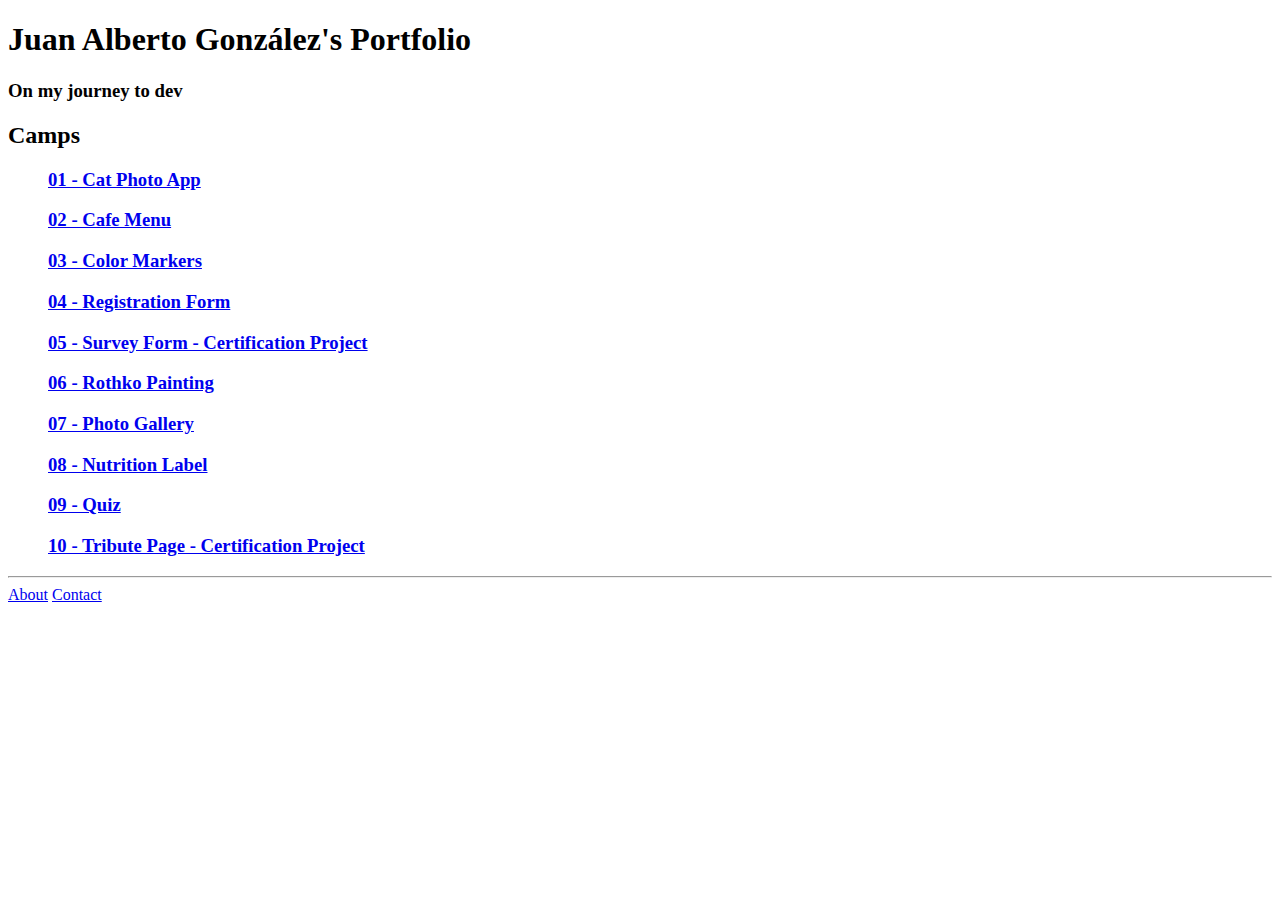
<file: index.html>
<!-- TODO 1: Create the HTML Boilerplate -->
<!DOCTYPE html>
<html lang="en">
<head>
  <meta charset="UTF-8">
  <meta name="viewport" content="width=device-width, initial-scale=1.0">
  <title>Juan Alberto Glez's Portfolio</title>
</head>
<body>
  <h1>Juan Alberto González's Portfolio</h1>
  <h3>On my journey to dev</h3>
  <h2>Camps</h2>
  <ul style="list-style: none;">
    <li>
      <a href="./fcc/01-responsive-web/01-cat-photo-app/index.html" title="01 - Cat Photo App"><h3>01 - Cat Photo App</h3></a>
    </li>
    <li>
      <a href="./fcc/01-responsive-web/02-cafe-menu/index.html" title="02 - Cafe Menu"><h3>02 - Cafe Menu</h3></a>
    </li>
    <li>
      <a href="./fcc/01-responsive-web/03-color-markers/index.html" title="03 - Color Markers"><h3>03 - Color Markers</h3></a>
    </li>
    <li>
      <a href="./fcc/01-responsive-web/04-registration-form/index.html" title="04 - Registration Form"><h3>04 - Registration Form</h3></a>
    </li>
    <li>
      <a href="./fcc/01-responsive-web/05-survey-form/index.html" title="05 - Survey Form"><h3>05 - Survey Form - Certification Project</h3></a>
    </li>
    <li>
      <a href="./fcc/01-responsive-web/06-rothko-painting/index.html" title="06 - Rothko Papinting"><h3>06 - Rothko Painting</h3></a>
    </li>
    <li>
      <a href="./fcc/01-responsive-web/07-photo-gallery/index.html" title="07 - Photo Gallery"><h3>07 - Photo Gallery</h3></a>
    </li>
    <li>
      <a href="./fcc/01-responsive-web/08-nutrition-label/index.html" title="08 - Nutrition Label"><h3>08 - Nutrition Label</h3></a>
    </li>
    <li>
      <a href="./fcc/01-responsive-web/09-quiz/index.html" title="09 - Quiz"><h3>09 - Quiz</h3></a>
    </li>
    <li>
      <a href="./fcc/01-responsive-web/10-tribute/index.html" title="10 - Tribute Page - Certification Project"><h3>10 - Tribute Page - Certification Project</h3></a>
    </li>
  </ul>
  <hr>
  <a href="./public/about.html">About</a>
  <a href="./public/about.html">Contact</a>

</body>
</html>
<!-- TODO 2: Add Your previous projects' HTML into the public folder -->

<!-- TODO 3: Take screenshots of your project previews and add the images to the images folder -->

<!-- TODO 4: Add titles/subtitles etc. -->

<!-- TODO 5: Add a link to the project pages -->

<!-- TODO 6: Add images to show the project previews 
HINT for TODO 6: You can use the height attribute set to 200 to make the image smaller:
https://developer.mozilla.org/en-US/docs/Web/HTML/Element/img#attr-height -->

<!-- TODO 7: Add the Contact Me and About Me page links -->
</file>
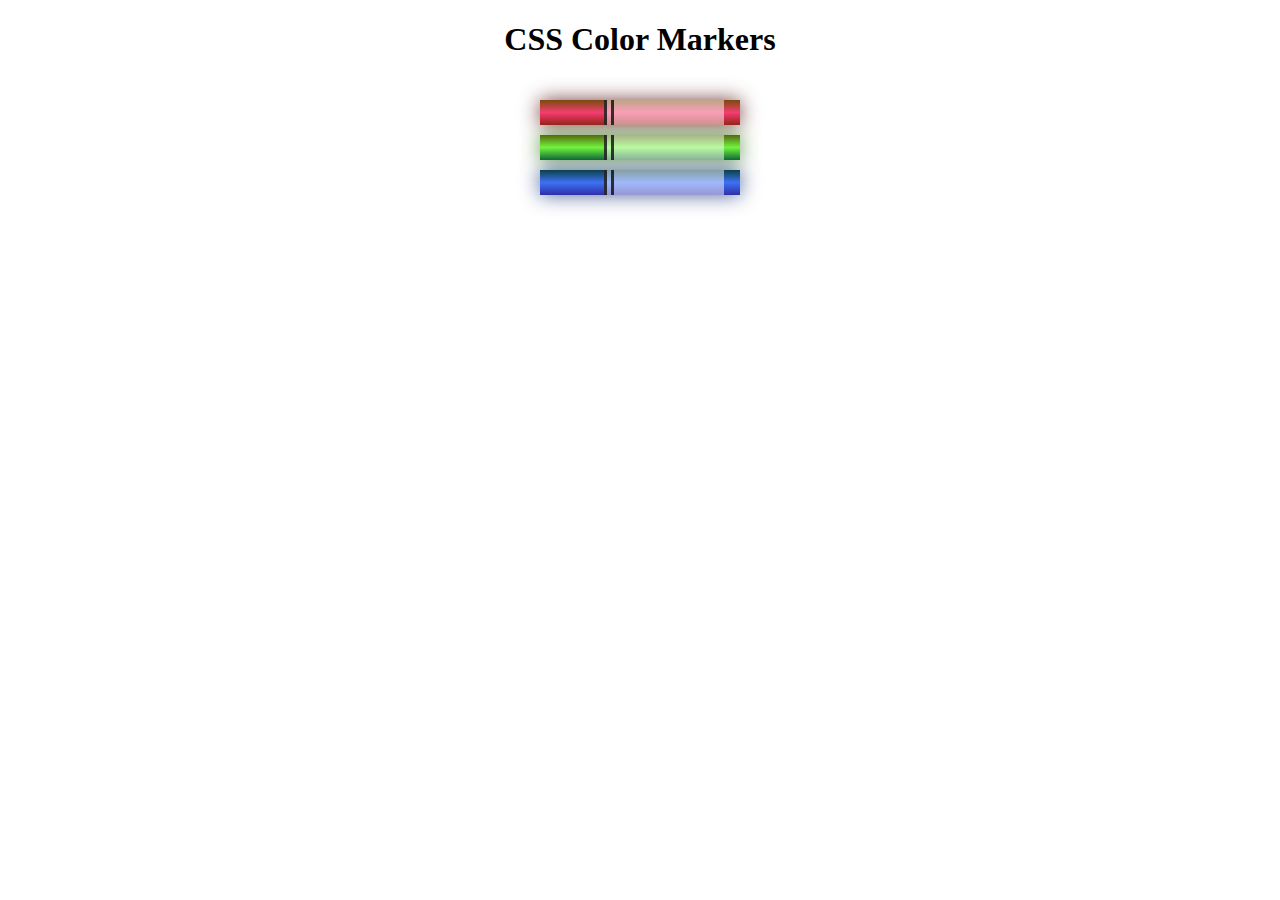
<file: fcc/01-responsive-web/03-color-markers/index.html>
<!DOCTYPE html>
<html lang="en">
  <head>
    <meta charset="utf-8">
    <meta name="viewport" content="width=device-width, initial-scale=1.0">
    <title>Colored Markers</title>
    <link rel="stylesheet" href="styles.css">
  </head>
  <body>
    <h1>CSS Color Markers</h1>
    <div class="container">
      <div class="marker red">
        <div class="cap"></div>
        <div class="sleeve"></div>
      </div>
      <div class="marker green">
        <div class="cap"></div>
        <div class="sleeve"></div>
      </div>
      <div class="marker blue">
        <div class="cap"></div>
        <div class="sleeve"></div>
      </div>
    </div>
    <script defer type="text/javascript" src="https://cdn.freecodecamp.org/testable-projects-fcc/v1/bundle.js"></script>
  </body>
</html>
</file>
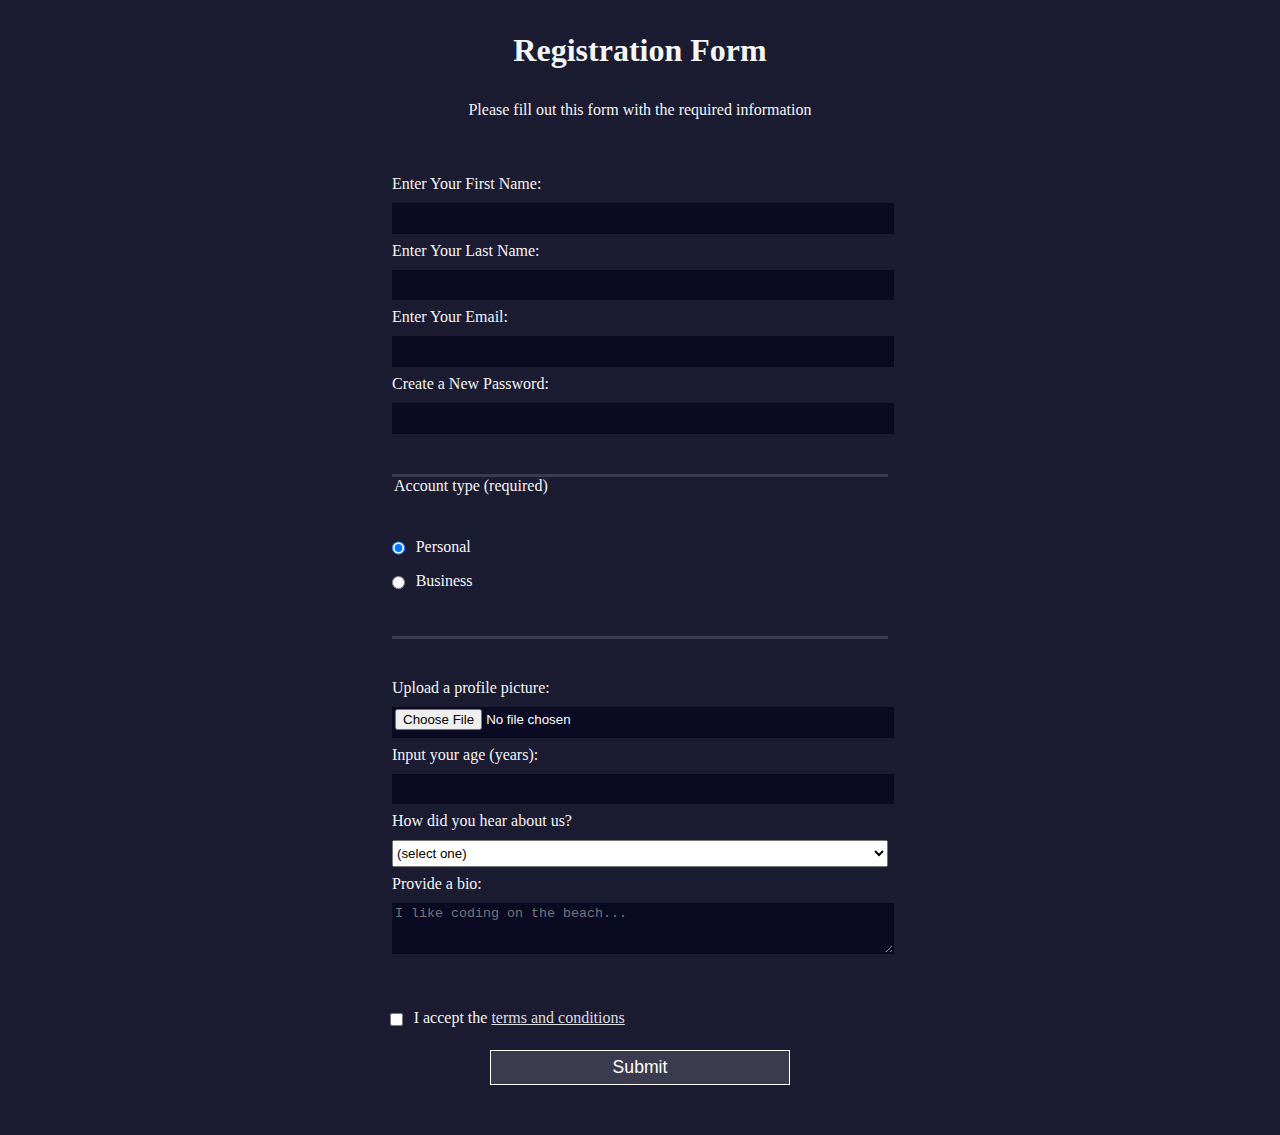
<file: fcc/01-responsive-web/04-registration-form/index.html>
<!DOCTYPE html>
<html lang="en">
  <head>
    <meta charset="UTF-8">
    <title>Registration Form</title>
    <link rel="stylesheet" href="styles.css" />
  </head>
  <body>
    <h1>Registration Form</h1>
    <p>Please fill out this form with the required information</p>
    <form method="post" action='https://register-demo.freecodecamp.org'>
      <fieldset>
        <label for="first-name">Enter Your First Name: <input id="first-name" name="first-name" type="text" required /></label>
        <label for="last-name">Enter Your Last Name: <input id="last-name" name="last-name" type="text" required /></label>
        <label for="email">Enter Your Email: <input id="email" name="email" type="email" required /></label>
        <label for="new-password">Create a New Password: <input id="new-password" name="new-password" type="password" pattern="[a-z0-5]{8,}" required /></label>
      </fieldset>
      <fieldset>
        <legend>Account type (required)</legend>
        <label for="personal-account"><input id="personal-account" type="radio" name="account-type" class="inline" checked /> Personal</label>
        <label for="business-account"><input id="business-account" type="radio" name="account-type" class="inline" /> Business</label>
      </fieldset>
      <fieldset>
        <label for="profile-picture">Upload a profile picture: <input id="profile-picture" type="file" name="file" /></label>
        <label for="age">Input your age (years): <input id="age" type="number" name="age" min="13" max="120" /></label>
        <label for="referrer">How did you hear about us?
          <select id="referrer" name="referrer">
            <option value="">(select one)</option>
            <option value="1">freeCodeCamp News</option>
            <option value="2">freeCodeCamp YouTube Channel</option>
            <option value="3">freeCodeCamp Forum</option>
            <option value="4">Other</option>
          </select>
        </label>
        <label for="bio">Provide a bio:
          <textarea id="bio" name="bio" rows="3" cols="30" placeholder="I like coding on the beach..."></textarea>
        </label>
      </fieldset>
      <label for="terms-and-conditions">
        <input class="inline" id="terms-and-conditions" type="checkbox" required name="terms-and-conditions" /> I accept the <a href="https://www.freecodecamp.org/news/terms-of-service/">terms and conditions</a>
      </label>
      <input type="submit" value="Submit" />
    </form>
    <script defer type="text/javascript" src="https://cdn.freecodecamp.org/testable-projects-fcc/v1/bundle.js"></script>
  </body>
</html>
</file>
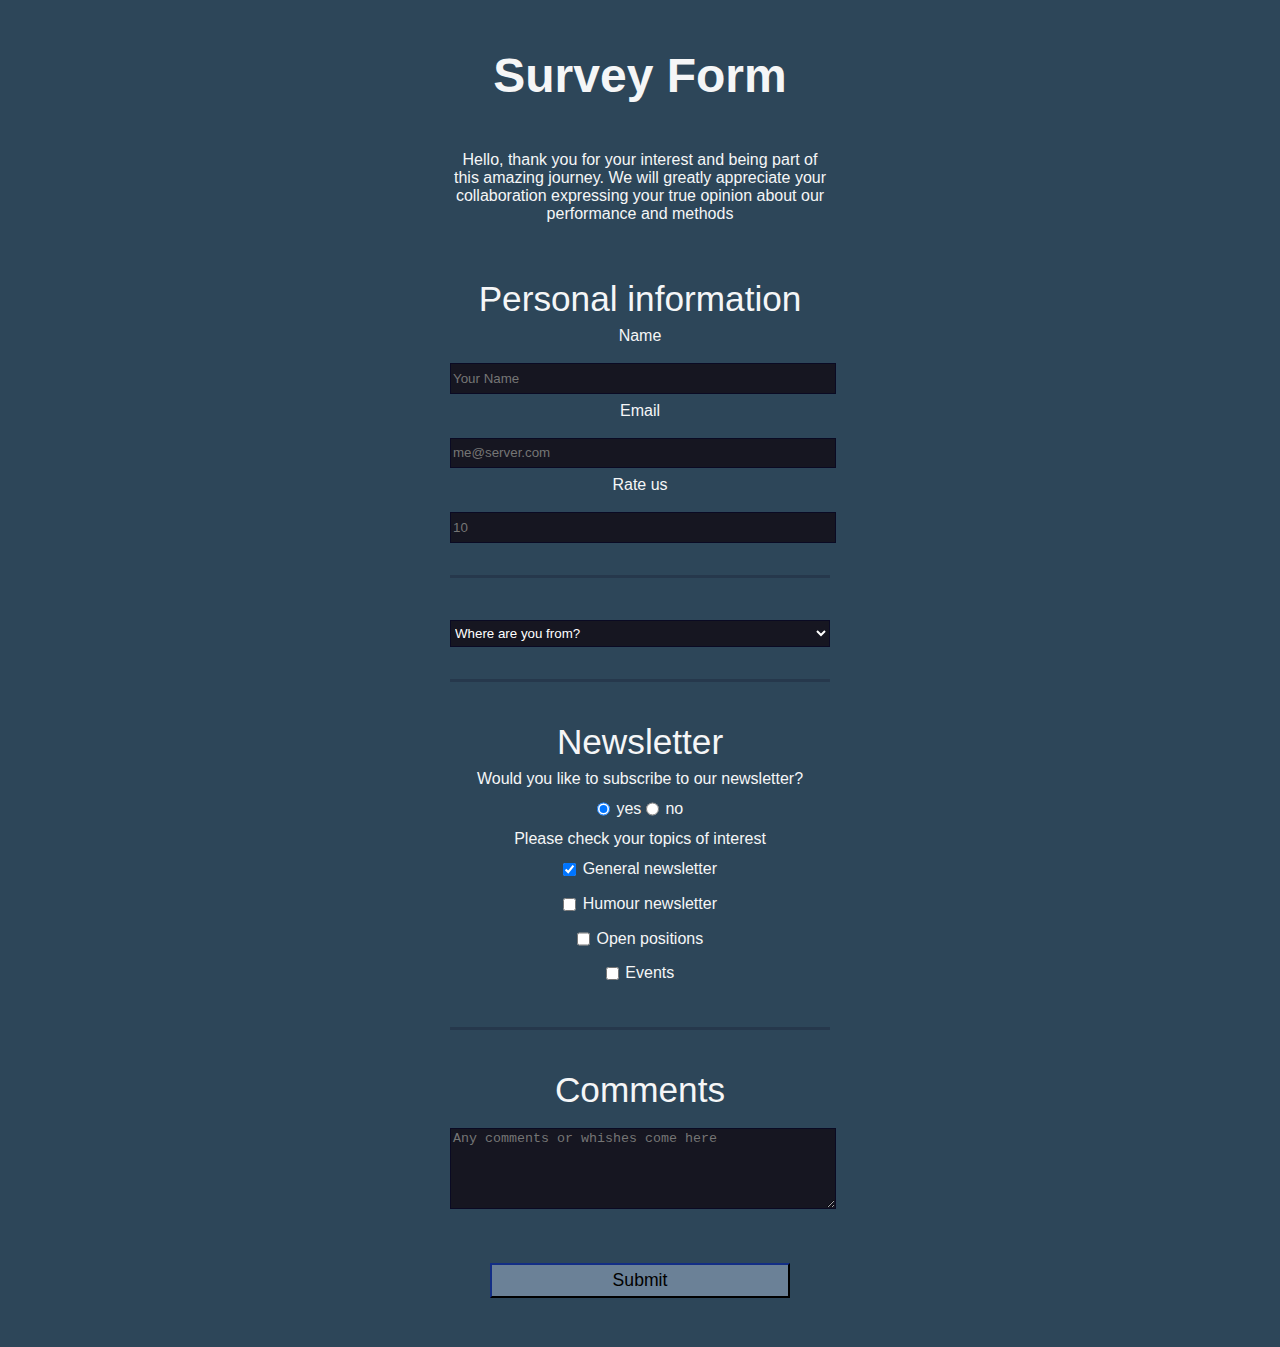
<file: fcc/01-responsive-web/05-survey-form/index.html>
<!DOCTYPE html>
<html lang="en">
<head>
    <meta charset="UTF-8">
    <meta name="viewport" content="width=device-width, initial-scale=1.0">
    <title>Survery Form</title>
    <link rel="stylesheet" href="styles.css">
</head>
<body>
    <h1 id="title">Survey Form</h1>
    <p id="description">Hello, thank you for your interest and being part of this amazing journey. We will greatly appreciate your collaboration expressing your true opinion about our performance and methods</p>
    <form id="survey-form" action="form.html">
        <fieldset><label>Personal information</label>
        <label id="name-label">Name</label><input type="text" id="name" required placeholder="Your Name">
        <label id="email-label">Email</label><input type="email" id="email" required placeholder="me@server.com">
        <label id="number-label">Rate us</label><input type="number" id="number" min="0" max="10" placeholder="10">
        </fieldset>
        <fieldset>
            <select id="dropdown">
                <option value="0">Where are you from?</option>
                <option value="Afghanistan">Afghanistan</option>
                <option value="Åland Islands">Åland Islands</option>
                <option value="Albania">Albania</option>
                <option value="Algeria">Algeria</option>
                <option value="American Samoa">American Samoa</option>
                <option value="Andorra">Andorra</option>
                <option value="Angola">Angola</option>
                <option value="Anguilla">Anguilla</option>
                <option value="Antarctica">Antarctica</option>
                <option value="Antigua and Barbuda">Antigua and Barbuda</option>
                <option value="Argentina">Argentina</option>
                <option value="Armenia">Armenia</option>
                <option value="Aruba">Aruba</option>
                <option value="Australia">Australia</option>
                <option value="Austria">Austria</option>
                <option value="Azerbaijan">Azerbaijan</option>
                <option value="Bahamas">Bahamas</option>
                <option value="Bahrain">Bahrain</option>
                <option value="Bangladesh">Bangladesh</option>
                <option value="Barbados">Barbados</option>
                <option value="Belarus">Belarus</option>
                <option value="Belgium">Belgium</option>
                <option value="Belize">Belize</option>
                <option value="Benin">Benin</option>
                <option value="Bermuda">Bermuda</option>
                <option value="Bhutan">Bhutan</option>
                <option value="Bolivia">Bolivia</option>
                <option value="Bosnia and Herzegovina">Bosnia and Herzegovina</option>
                <option value="Botswana">Botswana</option>
                <option value="Bouvet Island">Bouvet Island</option>
                <option value="Brazil">Brazil</option>
                <option value="British Indian Ocean Territory">British Indian Ocean Territory</option>
                <option value="Brunei Darussalam">Brunei Darussalam</option>
                <option value="Bulgaria">Bulgaria</option>
                <option value="Burkina Faso">Burkina Faso</option>
                <option value="Burundi">Burundi</option>
                <option value="Cambodia">Cambodia</option>
                <option value="Cameroon">Cameroon</option>
                <option value="Canada">Canada</option>
                <option value="Cape Verde">Cape Verde</option>
                <option value="Cayman Islands">Cayman Islands</option>
                <option value="Central African Republic">Central African Republic</option>
                <option value="Chad">Chad</option>
                <option value="Chile">Chile</option>
                <option value="China">China</option>
                <option value="Christmas Island">Christmas Island</option>
                <option value="Cocos (Keeling) Islands">Cocos (Keeling) Islands</option>
                <option value="Colombia">Colombia</option>
                <option value="Comoros">Comoros</option>
                <option value="Congo">Congo</option>
                <option value="Congo, The Democratic Republic of The">Congo, The Democratic Republic of The</option>
                <option value="Cook Islands">Cook Islands</option>
                <option value="Costa Rica">Costa Rica</option>
                <option value="Cote D'ivoire">Cote D'ivoire</option>
                <option value="Croatia">Croatia</option>
                <option value="Cuba">Cuba</option>
                <option value="Cyprus">Cyprus</option>
                <option value="Czech Republic">Czech Republic</option>
                <option value="Denmark">Denmark</option>
                <option value="Djibouti">Djibouti</option>
                <option value="Dominica">Dominica</option>
                <option value="Dominican Republic">Dominican Republic</option>
                <option value="Ecuador">Ecuador</option>
                <option value="Egypt">Egypt</option>
                <option value="El Salvador">El Salvador</option>
                <option value="Equatorial Guinea">Equatorial Guinea</option>
                <option value="Eritrea">Eritrea</option>
                <option value="Estonia">Estonia</option>
                <option value="Ethiopia">Ethiopia</option>
                <option value="Falkland Islands (Malvinas)">Falkland Islands (Malvinas)</option>
                <option value="Faroe Islands">Faroe Islands</option>
                <option value="Fiji">Fiji</option>
                <option value="Finland">Finland</option>
                <option value="France">France</option>
                <option value="French Guiana">French Guiana</option>
                <option value="French Polynesia">French Polynesia</option>
                <option value="French Southern Territories">French Southern Territories</option>
                <option value="Gabon">Gabon</option>
                <option value="Gambia">Gambia</option>
                <option value="Georgia">Georgia</option>
                <option value="Germany">Germany</option>
                <option value="Ghana">Ghana</option>
                <option value="Gibraltar">Gibraltar</option>
                <option value="Greece">Greece</option>
                <option value="Greenland">Greenland</option>
                <option value="Grenada">Grenada</option>
                <option value="Guadeloupe">Guadeloupe</option>
                <option value="Guam">Guam</option>
                <option value="Guatemala">Guatemala</option>
                <option value="Guernsey">Guernsey</option>
                <option value="Guinea">Guinea</option>
                <option value="Guinea-bissau">Guinea-bissau</option>
                <option value="Guyana">Guyana</option>
                <option value="Haiti">Haiti</option>
                <option value="Heard Island and Mcdonald Islands">Heard Island and Mcdonald Islands</option>
                <option value="Holy See (Vatican City State)">Holy See (Vatican City State)</option>
                <option value="Honduras">Honduras</option>
                <option value="Hong Kong">Hong Kong</option>
                <option value="Hungary">Hungary</option>
                <option value="Iceland">Iceland</option>
                <option value="India">India</option>
                <option value="Indonesia">Indonesia</option>
                <option value="Iran, Islamic Republic of">Iran, Islamic Republic of</option>
                <option value="Iraq">Iraq</option>
                <option value="Ireland">Ireland</option>
                <option value="Isle of Man">Isle of Man</option>
                <option value="Israel">Israel</option>
                <option value="Italy">Italy</option>
                <option value="Jamaica">Jamaica</option>
                <option value="Japan">Japan</option>
                <option value="Jersey">Jersey</option>
                <option value="Jordan">Jordan</option>
                <option value="Kazakhstan">Kazakhstan</option>
                <option value="Kenya">Kenya</option>
                <option value="Kiribati">Kiribati</option>
                <option value="Korea, Democratic People's Republic of">Korea, Democratic People's Republic of</option>
                <option value="Korea, Republic of">Korea, Republic of</option>
                <option value="Kuwait">Kuwait</option>
                <option value="Kyrgyzstan">Kyrgyzstan</option>
                <option value="Lao People's Democratic Republic">Lao People's Democratic Republic</option>
                <option value="Latvia">Latvia</option>
                <option value="Lebanon">Lebanon</option>
                <option value="Lesotho">Lesotho</option>
                <option value="Liberia">Liberia</option>
                <option value="Libyan Arab Jamahiriya">Libyan Arab Jamahiriya</option>
                <option value="Liechtenstein">Liechtenstein</option>
                <option value="Lithuania">Lithuania</option>
                <option value="Luxembourg">Luxembourg</option>
                <option value="Macao">Macao</option>
                <option value="Macedonia, The Former Yugoslav Republic of">Macedonia, The Former Yugoslav Republic of</option>
                <option value="Madagascar">Madagascar</option>
                <option value="Malawi">Malawi</option>
                <option value="Malaysia">Malaysia</option>
                <option value="Maldives">Maldives</option>
                <option value="Mali">Mali</option>
                <option value="Malta">Malta</option>
                <option value="Marshall Islands">Marshall Islands</option>
                <option value="Martinique">Martinique</option>
                <option value="Mauritania">Mauritania</option>
                <option value="Mauritius">Mauritius</option>
                <option value="Mayotte">Mayotte</option>
                <option value="Mexico">Mexico</option>
                <option value="Micronesia, Federated States of">Micronesia, Federated States of</option>
                <option value="Moldova, Republic of">Moldova, Republic of</option>
                <option value="Monaco">Monaco</option>
                <option value="Mongolia">Mongolia</option>
                <option value="Montenegro">Montenegro</option>
                <option value="Montserrat">Montserrat</option>
                <option value="Morocco">Morocco</option>
                <option value="Mozambique">Mozambique</option>
                <option value="Myanmar">Myanmar</option>
                <option value="Namibia">Namibia</option>
                <option value="Nauru">Nauru</option>
                <option value="Nepal">Nepal</option>
                <option value="Netherlands">Netherlands</option>
                <option value="Netherlands Antilles">Netherlands Antilles</option>
                <option value="New Caledonia">New Caledonia</option>
                <option value="New Zealand">New Zealand</option>
                <option value="Nicaragua">Nicaragua</option>
                <option value="Niger">Niger</option>
                <option value="Nigeria">Nigeria</option>
                <option value="Niue">Niue</option>
                <option value="Norfolk Island">Norfolk Island</option>
                <option value="Northern Mariana Islands">Northern Mariana Islands</option>
                <option value="Norway">Norway</option>
                <option value="Oman">Oman</option>
                <option value="Pakistan">Pakistan</option>
                <option value="Palau">Palau</option>
                <option value="Palestinian Territory, Occupied">Palestinian Territory, Occupied</option>
                <option value="Panama">Panama</option>
                <option value="Papua New Guinea">Papua New Guinea</option>
                <option value="Paraguay">Paraguay</option>
                <option value="Peru">Peru</option>
                <option value="Philippines">Philippines</option>
                <option value="Pitcairn">Pitcairn</option>
                <option value="Poland">Poland</option>
                <option value="Portugal">Portugal</option>
                <option value="Puerto Rico">Puerto Rico</option>
                <option value="Qatar">Qatar</option>
                <option value="Reunion">Reunion</option>
                <option value="Romania">Romania</option>
                <option value="Russian Federation">Russian Federation</option>
                <option value="Rwanda">Rwanda</option>
                <option value="Saint Helena">Saint Helena</option>
                <option value="Saint Kitts and Nevis">Saint Kitts and Nevis</option>
                <option value="Saint Lucia">Saint Lucia</option>
                <option value="Saint Pierre and Miquelon">Saint Pierre and Miquelon</option>
                <option value="Saint Vincent and The Grenadines">Saint Vincent and The Grenadines</option>
                <option value="Samoa">Samoa</option>
                <option value="San Marino">San Marino</option>
                <option value="Sao Tome and Principe">Sao Tome and Principe</option>
                <option value="Saudi Arabia">Saudi Arabia</option>
                <option value="Senegal">Senegal</option>
                <option value="Serbia">Serbia</option>
                <option value="Seychelles">Seychelles</option>
                <option value="Sierra Leone">Sierra Leone</option>
                <option value="Singapore">Singapore</option>
                <option value="Slovakia">Slovakia</option>
                <option value="Slovenia">Slovenia</option>
                <option value="Solomon Islands">Solomon Islands</option>
                <option value="Somalia">Somalia</option>
                <option value="South Africa">South Africa</option>
                <option value="South Georgia and The South Sandwich Islands">South Georgia and The South Sandwich Islands</option>
                <option value="Spain">Spain</option>
                <option value="Sri Lanka">Sri Lanka</option>
                <option value="Sudan">Sudan</option>
                <option value="Suriname">Suriname</option>
                <option value="Svalbard and Jan Mayen">Svalbard and Jan Mayen</option>
                <option value="Swaziland">Swaziland</option>
                <option value="Sweden">Sweden</option>
                <option value="Switzerland">Switzerland</option>
                <option value="Syrian Arab Republic">Syrian Arab Republic</option>
                <option value="Taiwan">Taiwan</option>
                <option value="Tajikistan">Tajikistan</option>
                <option value="Tanzania, United Republic of">Tanzania, United Republic of</option>
                <option value="Thailand">Thailand</option>
                <option value="Timor-leste">Timor-leste</option>
                <option value="Togo">Togo</option>
                <option value="Tokelau">Tokelau</option>
                <option value="Tonga">Tonga</option>
                <option value="Trinidad and Tobago">Trinidad and Tobago</option>
                <option value="Tunisia">Tunisia</option>
                <option value="Turkey">Turkey</option>
                <option value="Turkmenistan">Turkmenistan</option>
                <option value="Turks and Caicos Islands">Turks and Caicos Islands</option>
                <option value="Tuvalu">Tuvalu</option>
                <option value="Uganda">Uganda</option>
                <option value="Ukraine">Ukraine</option>
                <option value="United Arab Emirates">United Arab Emirates</option>
                <option value="United Kingdom">United Kingdom</option>
                <option value="United States">United States</option>
                <option value="United States Minor Outlying Islands">United States Minor Outlying Islands</option>
                <option value="Uruguay">Uruguay</option>
                <option value="Uzbekistan">Uzbekistan</option>
                <option value="Vanuatu">Vanuatu</option>
                <option value="Venezuela">Venezuela</option>
                <option value="Viet Nam">Viet Nam</option>
                <option value="Virgin Islands, British">Virgin Islands, British</option>
                <option value="Virgin Islands, U.S.">Virgin Islands, U.S.</option>
                <option value="Wallis and Futuna">Wallis and Futuna</option>
                <option value="Western Sahara">Western Sahara</option>
                <option value="Yemen">Yemen</option>
                <option value="Zambia">Zambia</option>
                <option value="Zimbabwe">Zimbabwe</option>
            </select>
        </fieldset>
        <fieldset>
            <label>Newsletter</label>
            <label>Would you like to subscribe to our newsletter?</label>
            <input type="radio" name="subscription" value="yes" checked class="inline">yes
            <input type="radio" name="subscription" value="no" class="inline">no
            <label>Please check your topics of interest</label>
            <label><input type="checkbox" value="general" checked class="inline">General newsletter</label>
            <label><input type="checkbox" value="humour" class="inline">Humour newsletter</label>
            <label><input type="checkbox" value="jobs" class="inline">Open positions</label>
            <label><input type="checkbox" value="events" class="inline">Events</label>
        </fieldset>
        <fieldset>
            <label>Comments</label>
            <textarea cols="40" rows="5" placeholder="Any comments or whishes come here"></textarea>
        </fieldset>
        <button type="submit" id="submit" value="submit">Submit</button>
    </form>
    <script defer type="text/javascript" src="https://cdn.freecodecamp.org/testable-projects-fcc/v1/bundle.js"></script>
</body>
</html>
</file>
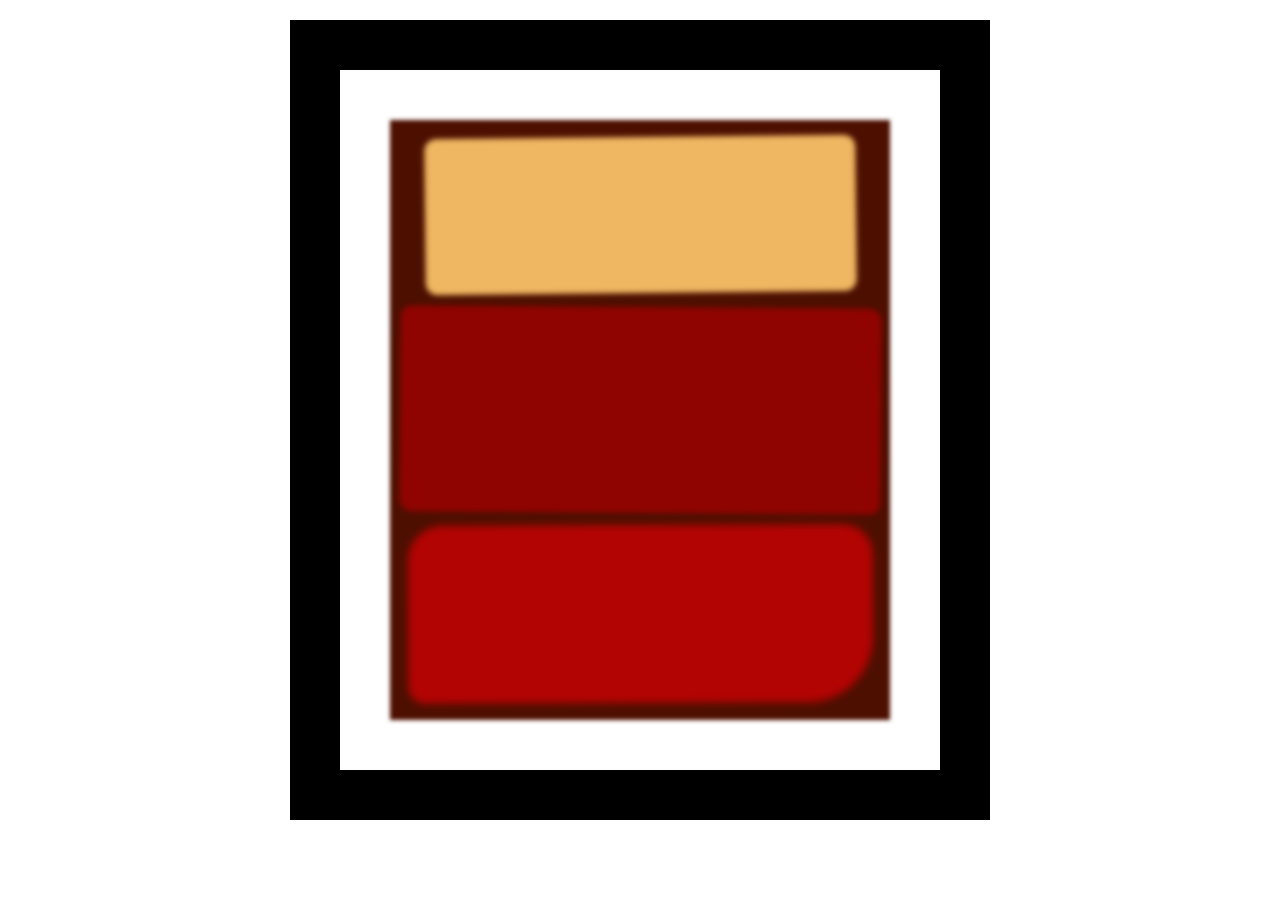
<file: fcc/01-responsive-web/06-rothko-painting/index.html>
<!DOCTYPE html>
<html lang="en">
  <head>
    <meta charset="UTF-8">
    <title>Rothko Painting</title>
    <link href="./styles.css" rel="stylesheet">
  </head>
  <body>
    <div class="frame">
      <div class="canvas">
        <div class="one"></div>
        <div class="two"></div>
        <div class="three"></div>
      </div>
    </div>
    <script defer type="text/javascript" src="https://cdn.freecodecamp.org/testable-projects-fcc/v1/bundle.js"></script>
  </body>
</html>
</file>
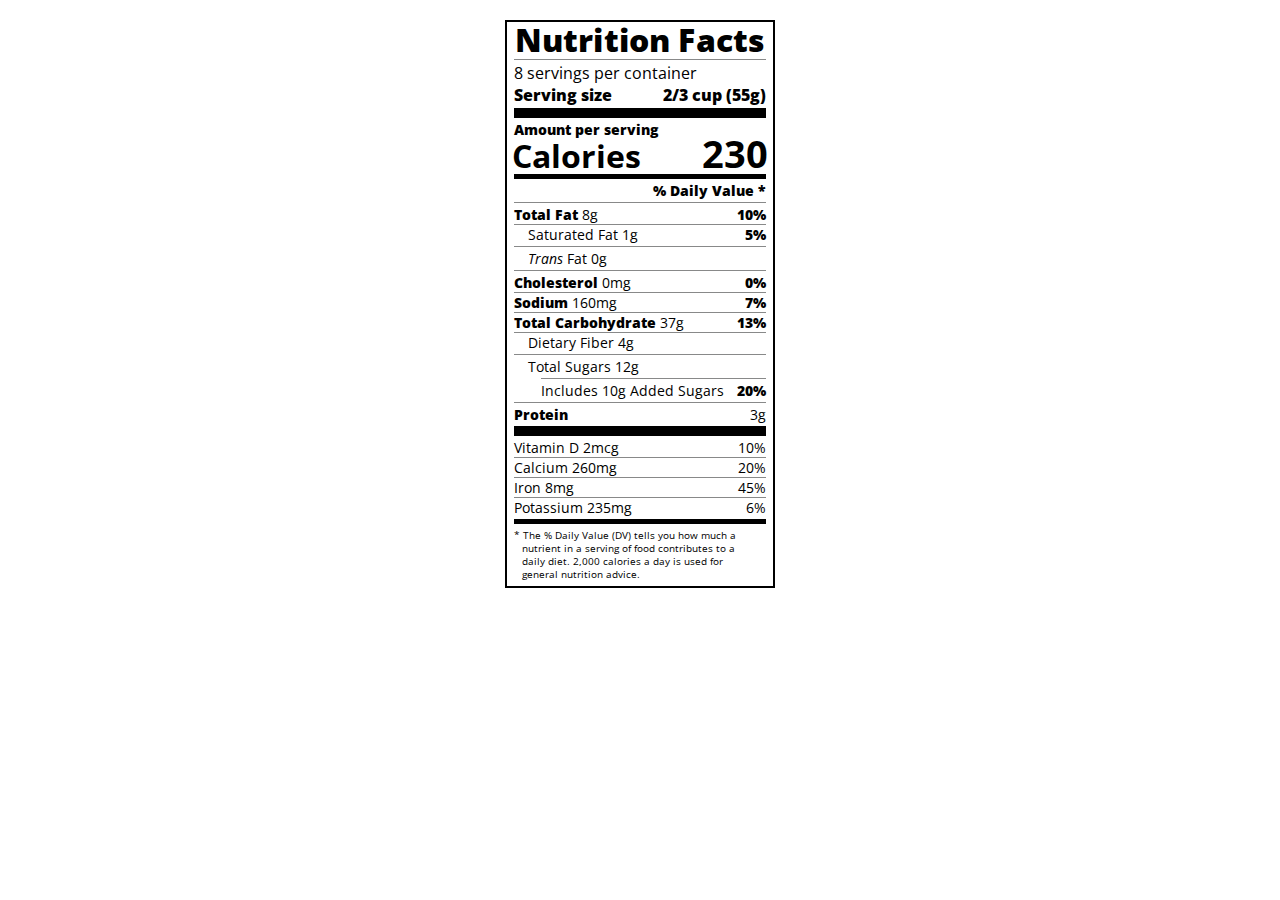
<file: fcc/01-responsive-web/08-nutrition-label/index.html>
<!DOCTYPE html>
<html lang="en">

<head>
  <meta charset="UTF-8">
  <title>Nutrition Label</title>
  <link href="https://fonts.googleapis.com/css?family=Open+Sans:400,700,800" rel="stylesheet">
  <link href="./styles.css" rel="stylesheet">
</head>

<body>
  <div class="label">
    <header>
      <h1 class="bold">Nutrition Facts</h1>
      <div class="divider"></div>
      <p>8 servings per container</p>
      <p class="bold">Serving size <span>2/3 cup (55g)</span></p>
    </header>
    <div class="divider large"></div>
    <div class="calories-info">
      <div class="left-container">
        <h2 class="bold small-text">Amount per serving</h2>
        <p>Calories</p>
      </div>
      <span>230</span>
    </div>
    <div class="divider medium"></div>
    <div class="daily-value small-text">
      <p class="bold right no-divider">% Daily Value *</p>
      <div class="divider"></div>
      <p><span><span class="bold">Total Fat</span> 8g</span> <span class="bold">10%</span></p>
      <p class="indent no-divider">Saturated Fat 1g <span class="bold">5%</span></p>
      <div class="divider"></div>
      <p class="indent no-divider"><span><i>Trans</i> Fat 0g</span></p>
      <div class="divider"></div>
      <p><span><span class="bold">Cholesterol</span> 0mg</span> <span class="bold">0%</span></p>
      <p><span><span class="bold">Sodium</span> 160mg</span> <span class="bold">7%</span></p>
      <p><span><span class="bold">Total Carbohydrate</span> 37g</span> <span class="bold">13%</span></p>
      <p class="indent no-divider">Dietary Fiber 4g</p>
      <div class="divider"></div>
      <p class="indent no-divider">Total Sugars 12g</p>
      <div class="divider double-indent"></div>
      <p class="double-indent no-divider">Includes 10g Added Sugars <span class="bold">20%</span>
      <div class="divider"></div>
      <p class="no-divider"><span class="bold">Protein</span> 3g</p>
      <div class="divider large"></div>
      <p>Vitamin D 2mcg <span>10%</span></p>
      <p>Calcium 260mg <span>20%</span></p>
      <p>Iron 8mg <span>45%</span></p>
      <p class="no-divider">Potassium 235mg <span>6%</span></p>
    </div>
    <div class="divider medium"></div>
    <p class="note">* The % Daily Value (DV) tells you how much a nutrient in a serving of food contributes to a daily
      diet. 2,000 calories a day is used for general nutrition advice.</p>
  </div>
  <script defer type="text/javascript" src="https://cdn.freecodecamp.org/testable-projects-fcc/v1/bundle.js"></script>
</body>
</html>
</file>
<file: fcc/01-responsive-web/03-color-markers/styles.css>
h1 {
  text-align: center;
}

.container {
  background-color: rgb(255, 255, 255);
  padding: 10px 0;
}

.marker {
  width: 200px;
  height: 25px;
  margin: 10px auto;
}

.cap {
  width: 60px;
  height: 25px;
}

.sleeve {
  width: 110px;
  height: 25px;
  background-color: rgba(255, 255, 255, 0.5);
  border-left: 10px double rgba(0, 0, 0, 0.75);
}

.cap, .sleeve {
  display: inline-block;
}

.red {
  background: linear-gradient(rgb(122, 74, 14), rgb(245, 62, 113), rgb(162, 27, 27));
  box-shadow: 0 0 20px 0 rgba(83, 14, 14, 0.8);
}

.green {
  background: linear-gradient(#55680D, #71F53E, #116C31);
  box-shadow: 0 0 20px 0 #3B7E20CC;
}

.blue {
  background: linear-gradient(hsl(186, 76%, 16%), hsl(223, 90%, 60%), hsl(240, 56%, 42%));
  box-shadow: 0 0 20px 0 hsl(223,59%,31%,0.8);
}
</file>
<file: fcc/01-responsive-web/04-registration-form/styles.css>
body {
  width: 100%;
  height: 100vh;
  margin: 0;
  background-color: #1b1b32;
  color: #f5f6f7;
  font-family: Tahoma;
  font-size: 16px;
}

h1, p {
  margin: 1em auto;
  text-align: center;
}

form {
  width: 60vw;
  max-width: 500px;
  min-width: 300px;
  margin: 0 auto;
  padding-bottom: 2em;
}

fieldset {
  border: none;
  padding: 2rem 0;
  border-bottom: 3px solid #3b3b4f;
}

fieldset:last-of-type {
  border-bottom: none;
}

label {
  display: block;
  margin: 0.5rem 0;
}

input,
textarea,
select {
  margin: 10px 0 0 0;
  width: 100%;
  min-height: 2em;
}

input, textarea {
  background-color: #0a0a23;
  border: 1px solid #0a0a23;
  color: #ffffff;
}

.inline {
  width: unset;
  margin: 0 0.5em 0 0;
  vertical-align: middle;
}

input[type="submit"] {
  display: block;
  width: 60%;
  margin: 1em auto;
  height: 2em;
  font-size: 1.1rem;
  background-color: #3b3b4f;
  border-color: white;
  min-width: 300px;
}

input[type="file"] {
  padding: 1px 2px;
}

.inline{
  display: inline; 
}

a{
  color: #dfdfe2;
}
</file>
<file: fcc/01-responsive-web/05-survey-form/styles.css>
body {
    width: 30vw;
    min-width: 300px;
    height: 100vh;
    margin: 0 auto;
    background-color: #132f45e3;
    color: #f5f6f7;
    font-family: 'Segoe UI', Tahoma, Geneva, Verdana, sans-serif;
    font-size: 16px;
  }
  
  h1{
    font-size: 3rem;
    font-family:'Lucida Sans', 'Lucida Sans Regular', 'Lucida Grande', 'Lucida Sans Unicode', Geneva, Verdana, sans-serif;
  }
  h1, p, form {
    margin: 1em auto;
    text-align: center;
  }
  
  form {
    width: 100%;
    max-width: 500px;
    min-width: 300px;
    margin: 0 auto;
    padding-bottom: 2em;
  }
  
  fieldset {
    border: none;
    padding: 2rem 0;
    border-bottom: 3px solid rgba(31, 42, 63, 0.48);
  }
  
  fieldset:last-of-type {
    border-bottom: none;
  }
  
  label {
    display: block;
    margin: 0.5rem 0;
  }

  label:first-of-type{
    font-size: 2.2rem;
  }
  
  input,
  textarea,
  select {
    margin: 10px 0 0 0;
    width: 100%;
    min-height: 2em;
  }
  
  input, textarea, select, select option {
    background-color: #161621;
    border: 1px solid #0a0a23;
    color: #ffffff;
  }
  
  .inline {
    width: unset;
    margin: 0 0.5em 0 0;
    vertical-align: middle;
  }
  
  button[type="submit"] {
    display: block;
    width: 60%;
    margin: 1em auto;
    height: 2em;
    font-size: 1.1rem;
    background-color: #6b8197;
    border-color: #071131;
    min-width: 300px;
  }
  
  input[type="file"] {
    padding: 1px 2px;
  }
  
  .inline{
    display: inline; 
  }
  
  a{
    color: #dfdfe2;
  }
</file>
<file: fcc/01-responsive-web/06-rothko-painting/styles.css>
.canvas {
    width: 500px;
    height: 600px;
    background-color: #4d0f00;
    overflow: hidden;
    filter: blur(2px);
  }
  
  .frame {
    border: 50px solid black;
    width: 500px;
    padding: 50px;
    margin: 20px auto;
  }
  
  .one {
    width: 425px;
    height: 150px;
    background-color: #efb762;
    margin: 20px auto;
    box-shadow: 0 0 3px 3px #efb762;
    border-radius: 9px;
    transform: rotate(-0.6deg);
  }
  
  .two {
    width: 475px;
    height: 200px;
    background-color: #8f0401;
    margin: 0 auto 20px;
    box-shadow: 0 0 3px 3px #8f0401;
    border-radius: 8px 10px;
    transform: rotate(0.4deg);
  }
  
  .one, .two {
    filter: blur(1px);
  }
  
  .three {
    width: 91%;
    height: 28%;
    background-color: #b20403;
    margin: auto;
    filter: blur(2px);
    box-shadow: 0 0 5px 5px #b20403;
    border-radius: 30px 25px 60px 12px;
  transform: rotate(-0.2deg);
  }
</file>
<file: fcc/01-responsive-web/08-nutrition-label/styles.css>
* {
    box-sizing: border-box;
  }
  
  html {
    font-size: 16px;
  }
  
  body {
    font-family: 'Open Sans', sans-serif;
  }
  
  .label {
    border: 2px solid black;
    width: 270px;
    margin: 20px auto;
    padding: 0 7px;
  }
  
  header h1 {
    text-align: center;
    margin: -4px 0;
    letter-spacing: 0.15px
  }
  
  p {
    margin: 0;
    display: flex;
    justify-content: space-between;
  }
  
  .divider {
    border-bottom: 1px solid #888989;
    margin: 2px 0;
  }
  
  .bold {
    font-weight: 800;
  }
  
  .large {
    height: 10px;
  }
  
  .large, .medium {
    background-color: black;
    border: 0;
  }
  
  .medium {
    height: 5px;
  }
  
  .small-text {
    font-size: 0.85rem;
  }
  
  
  .calories-info {
    display: flex;
    justify-content: space-between;
    align-items: flex-end;
  }
  
  .calories-info h2 {
    margin: 0;
  }
  
  .left-container p {
    margin: -5px -2px;
    font-size: 2em;
    font-weight: 700;
  }
  
  .calories-info span {
    margin: -7px -2px;
    font-size: 2.4em;
    font-weight: 700;
  }
  
  .right {
    justify-content: flex-end;
  }
  
  .indent {
    margin-left: 1em;
  }
  
  .double-indent {
    margin-left: 2em;
  }
  
  .daily-value p:not(.no-divider) {
    border-bottom: 1px solid #888989;
  }
  
  .note {
    font-size: 0.6rem;
    margin: 5px 0;
    padding: 0 8px;
    text-indent: -8px;
  }
</file>
